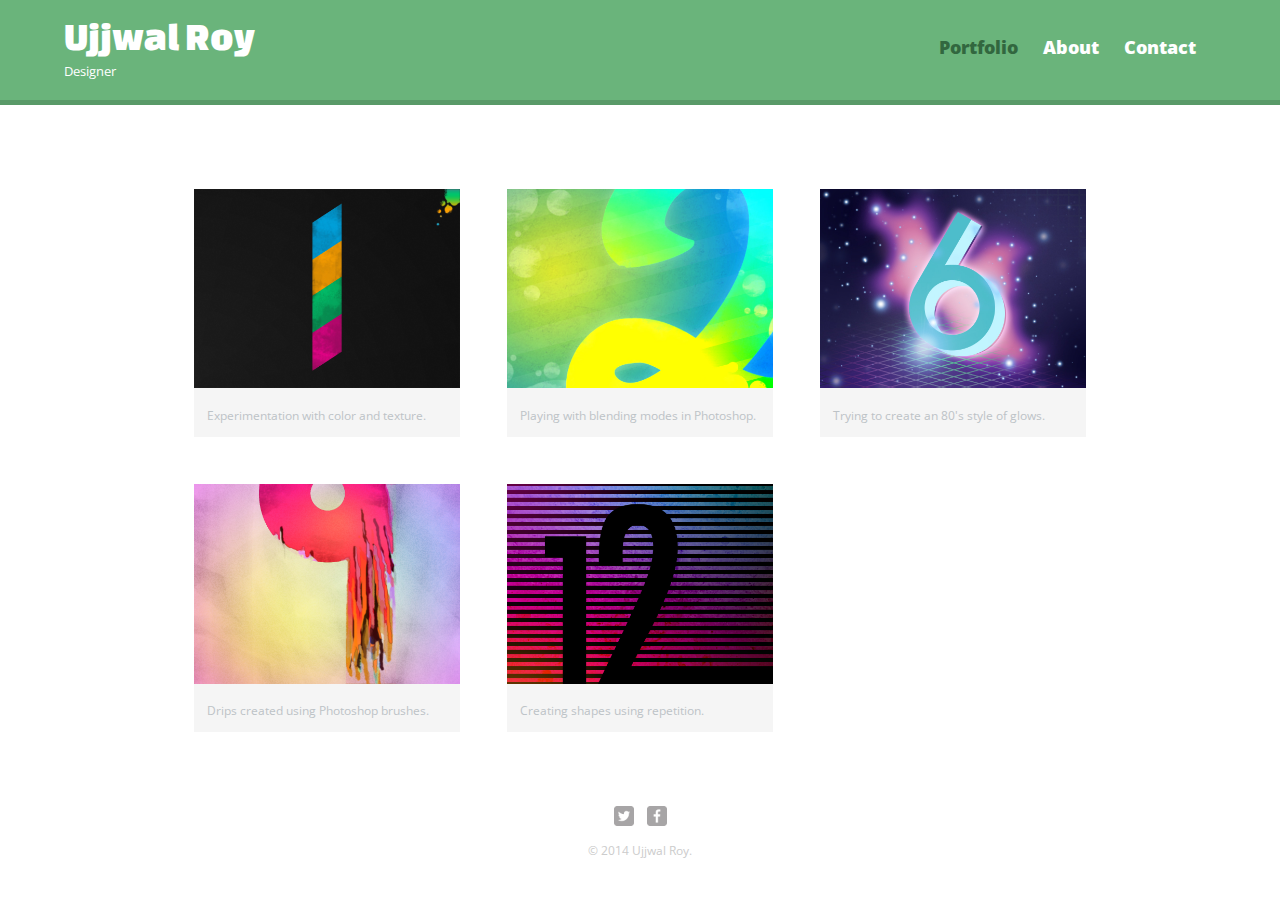
<file: index.html>
<!DOCTYPE html>
<html>
  <head>
    <meta charset="utf-8">
    <title>Ujjwal Roy | Designer</title>
    <link rel="stylesheet" href="css/normalize.css">
    <link href='http://fonts.googleapis.com/css?family=Changa+One|Open+Sans:400italic,700italic,400,700,800' rel='stylesheet' type='text/css'>
    <link rel="stylesheet" href="css/main.css">
    <link rel="stylesheet" href="css/responsive.css">
    <meta name="viewport" content="width=device-width, initial-scale=1.0">
  </head>
  <body>
    <header>
      <a href="index.html" id="logo">
        <h1>Ujjwal Roy</h1>
        <h2>Designer</h2>
      </a>
      <nav>
        <ul>
          <li><a href="index.html" class="selected">Portfolio</a></li>
          <li><a href="about.html">About</a></li>
          <li><a href="contact.html">Contact</a></li>
        </ul>
      </nav>
    </header>
    <div id="wrapper">
      <section>
        <ul id="gallery">
          <li>
            <a href="img/numbers-01.jpg">
              <img src="img/numbers-01.jpg" alt="">
              <p>Experimentation with color and texture.</p>
            </a>
          </li>
          <li>
            <a href="img/numbers-02.jpg">
              <img src="img/numbers-02.jpg" alt="">
              <p>Playing with blending modes in Photoshop.</p>
            </a>
          </li>
          <li>
            <a href="img/numbers-06.jpg">
              <img src="img/numbers-06.jpg" alt="">
              <p>Trying to create an 80's style of glows.</p>
            </a>
          </li>
          <li>
            <a href="img/numbers-09.jpg">
              <img src="img/numbers-09.jpg" alt="">
              <p>Drips created using Photoshop brushes.</p>
            </a>
          </li>
          <li>
            <a href="img/numbers-12.jpg">
              <img src="img/numbers-12.jpg" alt="">
              <p>Creating shapes using repetition.</p>
            </a>
          </li>
        </ul>
      </section>
      <footer>
        <a href="http://twitter.com/nickrp"><img src="img/twitter-wrap.png" alt="Twitter Logo" class="social-icon"></a>
        <a href="http://facebook.com/nickpettit"><img src="img/facebook-wrap.png" alt="Facebook Logo" class="social-icon"></a>
        <p>&copy; 2014 Ujjwal Roy.</p>
      </footer>
    </div>
  </body>
</html>
</file>
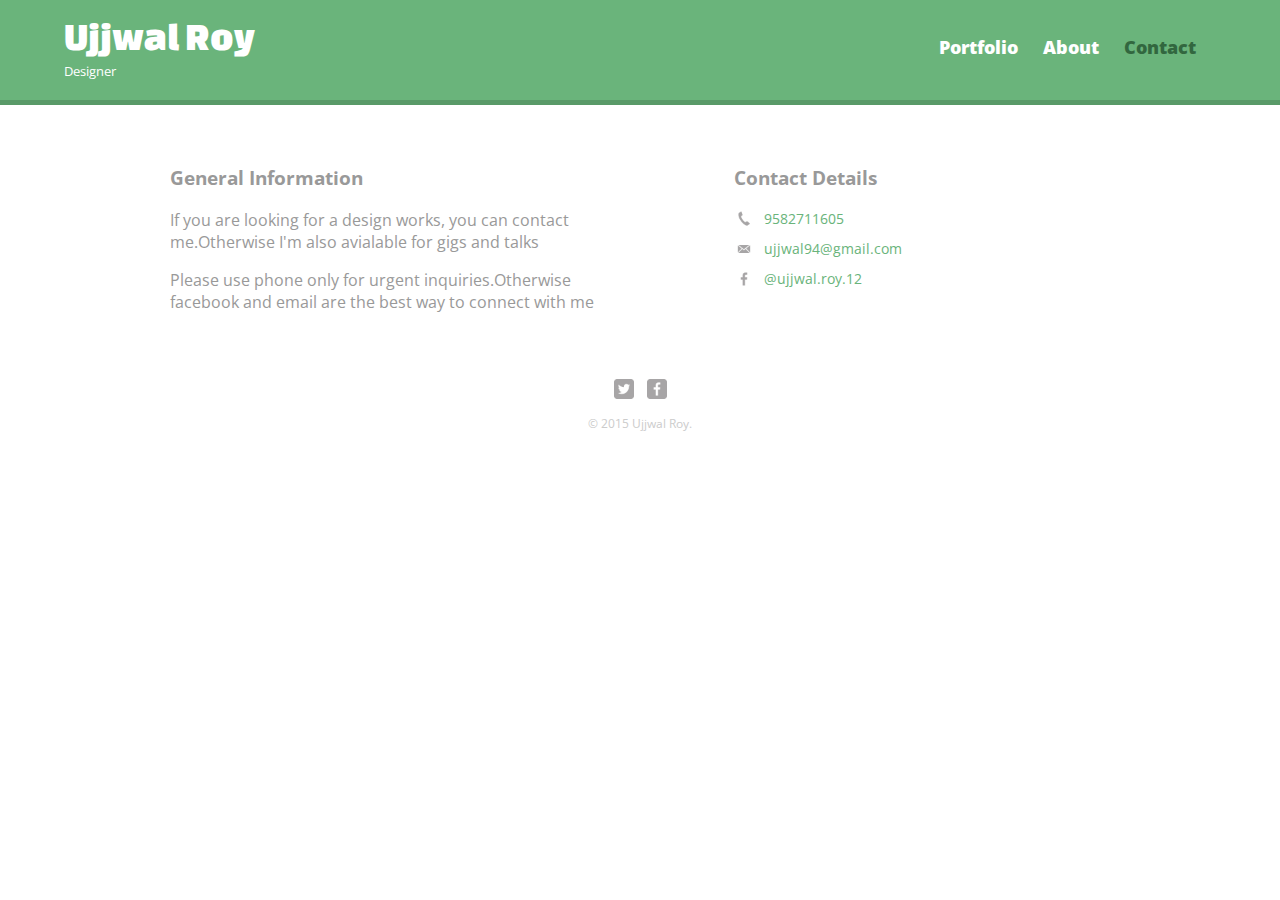
<file: contact.html>
<!DOCTYPE html>
<html>
<head>
	<meta charset="utf-8">
	<title>Designer | Contact</title>
	<link rel="stylesheet" href="css/normalize.css">
	<link href='http://fonts.googleapis.com/css?family=Changa+One|Open+Sans:400,400italic,700,700italic,800' rel='stylesheet' type='text/css'>
	<link rel="stylesheet" href="css/main.css">
	<link rel="stylesheet" href="css/responsive.css">
	<meta name="viewport" content="width=device-width,initial-scale 1.0em">
</head>
<body>
	<header >
		<a href="index.html" id="logo">
			<h1>Ujjwal Roy</h1>
			<h2>Designer</h2>		
		</a>
		<nav>
			<ul >
				<li><a href="index.html" >Portfolio</a></li>
				<li><a href="about.html" >About</a></li>
				<li><a href="contact.html" class="selected">Contact</a></li>
			</ul>
		</nav>
	</header>
	<div id="wrapper">
		<section id="primary">
			<h3>General Information</h3>
			<p>If you are looking for a design works, you can contact me.Otherwise I'm also avialable for gigs and talks</p>
			<p>Please use phone only for urgent inquiries.Otherwise facebook and email are the best way to connect with me</p>	
		</section>
		<section id="secondary">
			<h3>Contact Details</h3>
			<ul class="contact-info">
				<li class="phone"><a href="tel:9582711605">9582711605</a></li>
				<li class="email"><a href="mailto:ujjwal94@gmail.com">ujjwal94@gmail.com</a></li>
				<li class="facebook"><a href="https://www.facebook.com/ujjwal.roy.12">@ujjwal.roy.12</a></li>
			</ul>
		</section>
		<footer>
			<a href="#"><img src="img/twitter-wrap.png" alt="Twitter logo" class="social-icon"></a>
			<a href="https://www.facebook.com/ujjwal.roy.12"><img src="img/facebook-wrap.png" alt="Facebook logo" class="social-icon"></a>
			<p>&copy; 2015 Ujjwal Roy.</p>
		</footer>		
	</div>
</body>
</html>
</file>
<file: css/main.css>
/**********************************
GENERAL
***********************************/

body {
  font-family: 'Open Sans', sans-serif;
}

#wrapper {
  max-width: 940px;
  margin: 0 auto;
  padding: 0 5%;
}

a {
  text-decoration: none;
}

img {
  max-width: 100%;
}

h3 {
  margin: 0 0 1em 0;
}



/**********************************
HEADING
***********************************/

header {
  float: left;
  margin: 0 0 30px 0;
  padding: 5px 0 0 0;
  width: 100%;
}

#logo {
  text-align: center;
  margin: 0;
}

h1 {
  font-family: 'Changa One', sans-serif;
  margin: 15px 0;
  font-size: 1.75em;
  font-weight: normal;
  line-height: 0.8em;
}

h2 {
  font-size: 0.75em;
  margin: -5px 0 0;
  font-weight: normal;
}



/**********************************
NAVIGATION
***********************************/

nav {
  text-align: center;
  padding: 10px 0;
  margin: 20px 0 0;
}

nav ul {
  list-style: none;
  margin: 0 10px;
  padding: 0;
}

nav li {
  display: inline-block;
}

nav a {
  font-weight: 800;
  padding: 15px 10px;
}



/**********************************
FOOTER
***********************************/

footer {
  font-size: 0.75em;
  text-align: center;
  clear: both;
  padding-top: 50px;
  color: #ccc;
}

.social-icon {
  width: 20px;
  height: 20px;
  margin: 0 5px;
}



/**********************************
PAGE: PORTFOLIO
***********************************/

#gallery {
  margin: 0;
  padding: 0;
  list-style: none;
}

#gallery li {
  float: left;
  width: 45%;
  margin: 2.5%;
  background-color: #f5f5f5;
  color: #bdc3c7;
}

#gallery li a p {
  margin: 0;
  padding: 5%;
  font-size: 0.75em;
  color: #bdc3c7
}



/**********************************
PAGE: ABOUT
***********************************/

.profile-photo {
  display: block;
  max-width: 150px;
  margin: 0 auto 30px;
  border-radius: 100%;
}



/**********************************
PAGE: CONTACT
***********************************/

.contact-info {
  list-style: none;
  padding: 0;
  margin: 0;
  font-size: 0.9em;
}

.contact-info a {
  display: block;
  min-height: 20px;
  background-repeat: no-repeat;
  background-size: 20px 20px;
  padding: 0 0 0 30px;
  margin: 0 0 10px;
}

.contact-info li.phone a {
  background-image: url('../img/phone.png');
}

.contact-info li.email a {
  background-image: url('../img/mail.png');
}

.contact-info li.facebook a {
  background-image: url('../img/facebook.png');
}



/**********************************
COLORS
***********************************/

/* site body */
body {
  background-color: #fff;
  color: #999;
}

/* green header */
header {
  background: #6ab47b;
  border-color: #599a68;
}

/* nav background on mobile */
nav {
  background: #599a68;
}

/* logo text */
h1, h2 {
  color: #fff;
}

/* links */
a {
  color: #6ab47b;
}

/* nav link */
nav a, nav a:visited {
  color: #fff;
}

/* selected nav link */
nav a.selected, nav a:hover {
  color: #32673f;
}
</file>
<file: css/responsive.css>
@media screen and (min-width: 480px) {
  
  /**********************************
  TWO COLUMN LAYOUT
  ***********************************/
  
  #primary {
    width: 50%;
    float: left;
  }
  
  #secondary {
    width: 40%;
    float: right;
  }
  

  
  /**********************************
  PAGE: PORTFOLIO
  ***********************************/
  
  #gallery li {
    width: 28.3333%;
  }
  
  #gallery li:nth-child(4n) {
    clear: left;
  }
  
  /**********************************
  PAGE: ABOUT
  ***********************************/
  
  .profile-photo {
    float: left;
    margin: 0 5% 80px 0;
  }
  
}

@media screen and (min-width: 660px) {

  /**********************************
  HEADER
  ***********************************/

  nav {
    background: none;
    float: right;
    font-size: 1.125em;
    margin-right: 5%;
    text-align: right;
    width: 45%;
  }
  
  #logo {
    float: left;
    margin-left: 5%;
    text-align: left;
    width: 45%;
  }
  
  h1 {
    font-size: 2.5em;
  }
  
  h2 {
    font-size: 0.825em;
    margin-bottom: 20px;
  }
  
  header {
    border-bottom: 5px solid #599a68;
    margin-bottom: 60px;
  }

  
}
</file>
